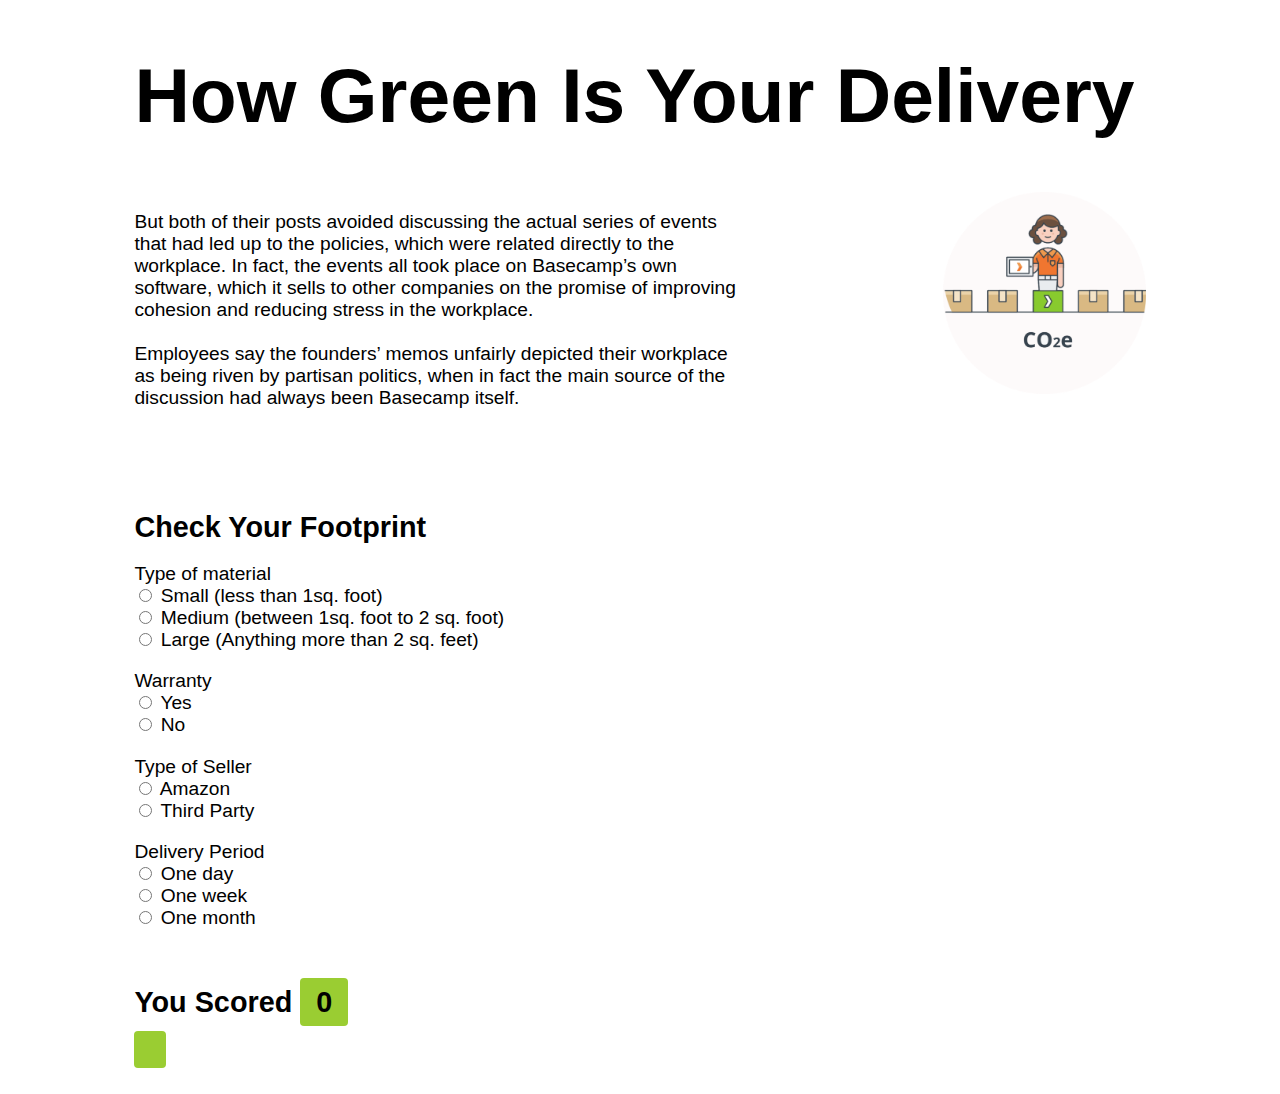
<file: amazon-form/index.html>
<!DOCTYPE html>
<html lang="en">
<head>

    <meta charset="UTF-8">
    <meta http-equiv="X-UA-Compatible" content="IE=edge">
    <meta name="viewport" content="width=device-width, initial-scale=1.0">
    <title>Document</title>
    <link rel="stylesheet" href="style.css">
    <script type="text/javascript" src="https://cdnjs.cloudflare.com/ajax/libs/jquery/3.6.0/jquery.min.js"></script>

</head>
<body>

<div class="intro-container">
    <h1 class="header">How green is your delivery</h1>
    <div class="intro-grid">
        <p>But both of their posts avoided discussing the actual series of events that had led up to the policies, which were
        related directly to the workplace. In fact, the events all took place on Basecamp’s own software, which it sells to
        other companies on the promise of improving cohesion and reducing stress in the workplace.<br><br>Employees say the founders’ memos unfairly depicted their workplace as being riven by partisan politics, when in fact
        the main source of the discussion had always been Basecamp itself.
        </p>
        <img src="tempimg.png" alt="Girl in a jacket">
    </div>
</div>

<div id="outside">
    <form id="my-form" >
        <h1 id="title">Check Your footprint</h1>
            <p>
                <label>Type of material</label><br>
                <label><input type="radio" name="material" data-price="10" value="Small (less than 1sq. foot)"> Small (less than 1sq. foot)<br></label>
                <label><input type="radio" name="material" data-price="20" value="Medium (between 1sq. foot to 2 sq. foot)"> Medium (between 1sq. foot to 2 sq. foot)<br></label>
                <label><input type="radio" name="material" data-price="30" value="Large (Anything more than 2 sq. feet)"> Large (Anything more than 2 sq. feet) <br></label>
            </p>
            <p>
                <label>Warranty</label><br>
                <label><input type="radio" name="warranty" data-price="0" value="true"> Yes <br></label>
                <label><input type="radio" name="warranty" data-price="10" value="false"> No <br></label>
            </p>
            <p>
                <label>Type of Seller</label><br>
                <label><input type="radio" name="seller" data-price="10" value="amazon"> Amazon <br></label>
                <label><input type="radio" name="seller" data-price="20" value="other"> Third Party <br></label>
            </p>
            <p>
                <label>Delivery Period</label><br>
                <label><input type="radio" name="times" data-price="100" value="amazon"> One day <br></label>
                <label><input type="radio" name="times" data-price="50" value="other"> One week <br></label>
                <label><input type="radio" name="times" data-price="10" value="other"> One month <br></label>
            </p>
    </form>
    <div class="result">
        <h1>You scored <span id="my-total"></span></h1>
        <span id="tagline"></span>
    </div>
</div>


<script>
    $('#my-form').on('change', function(){
    update_total();
    });
    function update_total(){
    var tot = 0;
    var price = 0;
    $('#my-form input:checked').each(function(){
        price = $(this).data('price');
        if(price > 0){
        tot += price;
        }
    });
    $('#my-form select').each(function(){
        price = $("option:selected", this).data('price');
        if(price > 0){
        tot += price;
        }
    });
    $('#my-total').html(tot);
    if(tot >= 10 && tot <=100)
    $('#tagline').html("This is a smart move. Your carbon footprint is very low.");
    else{
    if(tot >= 101 && tot <=300)
    $('#tagline').html("If you buy from a local shop, it will be half the score.");
    else{
        if(tot >= 301)
        $('#tagline').html("Oops, the footprint is extremely high.");
    }
    }
    }
    update_total();

    $('[data-max-check] input[type=checkbox]').on('click', function(e){
    var $parent = $(this).closest('[data-max-check]');
    var max = $parent.data('max-check');
    var chk = $parent.find('input[type=checkbox]:checked').size();
    if(chk > max){
        alert('You can only select up to ' + max);
        e.preventDefault();
    }
    });
</script>
</body>
</html>
</file>
<file: amazon-form/style.css>
body {
  font-family: -apple-system, BlinkMacSystemFont, "Segoe UI", Roboto, Helvetica,
    Arial, sans-serif, "Apple Color Emoji", "Segoe UI Emoji", "Segoe UI Symbol";

  font-size: 1.2em;
}

.intro-container {
  max-width: 80%;
  margin: 0 auto;
}

.header {
  font-size: 4em;
  text-align: left;
  text-transform: capitalize;
}

.intro-grid {
  display: grid;
  grid-template-columns: 3fr 1fr;
  grid-gap: 2rem;
  justify-content: start;
  align-items: start;
  gap: 20%;
}

img {
  width: 100%;
  /* max-width: 300px; */
}

.form-grid {
  display: grid;
  grid-template-columns: 1fr 1fr;
  justify-content: start;
  align-items: start;
}
.result {
  max-width: 80%;
  margin: 0 auto;
}

.result span {
  padding: 0.5rem 1rem;
  background-color: yellowgreen;
  border-radius: 4px;
}

#result-number {
  background-color: transparent;
  color: blue;
  padding: 0 0.25rem;
}

#outside {
  background-color: white;
  padding-top: 25px;
  padding-bottom: 25px;
}

h1 {
  font-size: 1.5em;
  text-align: left;
  text-transform: capitalize;
}

form {
  /* Just to center the form on the page */
  margin: 0 auto;
  width: 80%;
  /* To see the limits of the form */
  padding: 1em;
  /* border: 1px solid #ccc; */
  border-radius: 1em;
}
#survey-form {
  background-color: white;
}

fieldset {
  border: 1px solid white;
  margin: 10px;
}

legend {
  font-weight: 700;
}

#number {
  width: 150px;
}

div + div {
  margin-top: 1em;
}

/* label {
  /* To make sure that all label have the same size and are properly align */
/* display: inline-block; */
/* width: 80px; */
/* text-align: right; */
/* } 
  */

input,
textarea {
  /* To make sure that all text field have the same font settings
     By default, textarea are set with a monospace font */
  /* font: 1em sans-serif; */

  /* To give the same size to all text field */
  /* width: 200px; */

  /*   -moz-box-sizing: border-box;
       box-sizing: border-box; */

  /* To harmonize the look & feel of text field border */
  border: 1px solid #999;
}

input:focus,
textarea:focus {
  /* To give a little highligh on active elements */
  border-color: OrangeRed;
}

textarea {
  /* To properly align multiline text field with their label */
  vertical-align: top;

  /* To give enough room to type some text */
  height: 5em;

  /* To allow users to resize any textarea vertically
     It works only on Chrome, Firefox and Safari */
  resize: vertical;
}

.button {
  /* To position the buttons to the same position of the text fields */
  padding-left: 90px; /* same size as the label elements */
}

button {
  margin: 0.5em;
  font-size: 1em;
  text-transform: capitalize;
  background-color: red;
  color: white;
  border: none;
  padding: 5px;
  border-radius: 2px;
}

#submitbutton {
  display: flex;
  justify-content: center;
}
</file>
